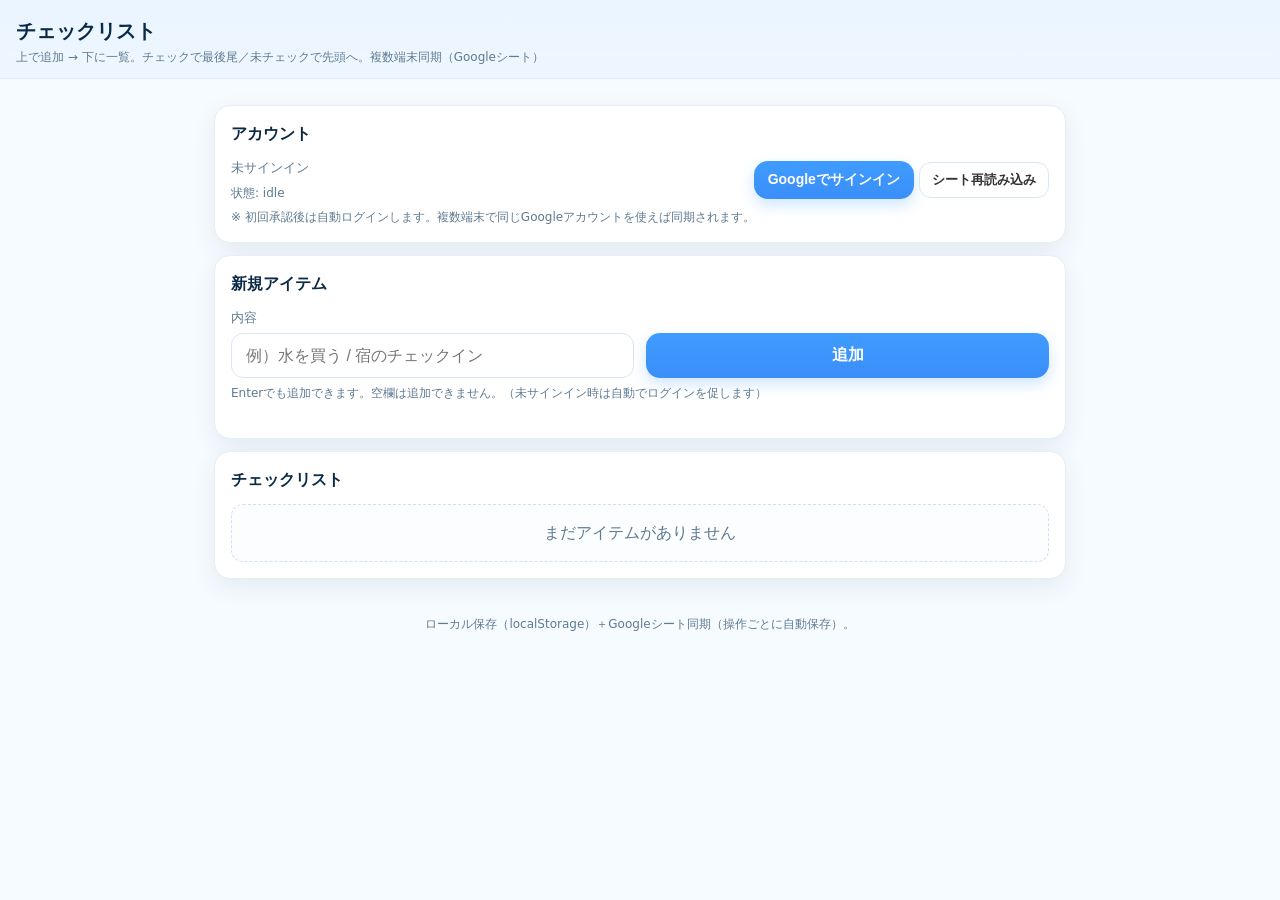
<file: index.html>
<!DOCTYPE html>
<html lang="ja">
<head>
  <meta charset="utf-8" />
  <meta name="viewport" content="width=device-width,initial-scale=1" />
  <title>チェックリスト</title>
  <link rel="stylesheet" href="style.css" />
  <!-- Google Identity Services -->
  <script src="https://accounts.google.com/gsi/client" async defer></script>
  <style>
    /* 既存CSSに寄り添う最小の追加だけ */
    .record .title{font-weight:800}
    .record.done .title{color:var(--muted); text-decoration:line-through}
    .record .status{font-size:12px; color:var(--muted)}
    .btn-check, .btn-del{
      appearance:none; border:1px solid #dbe7f5; background:#fff; cursor:pointer;
      padding:8px 12px; border-radius:12px; font-weight:700;
    }
    .btn-check{border-color:#cceedd}
    .btn-check.done{color:#666; border-color:#ddd}
    .btn-del{color:var(--danger); border-color:#ffd1d1}
    .list-actions{display:flex; gap:8px}
    .auth-row{display:flex; gap:12px; align-items:center; justify-content:space-between; flex-wrap:wrap}
    .signin-btn{
      appearance:none; border:0; border-radius:14px; padding:10px 14px; font-weight:800;
      background:linear-gradient(180deg, var(--accent-strong), #3a8ef8); color:white; cursor:pointer;
      box-shadow:0 6px 14px rgba(63,156,255,.25); font-size:14px;
    }
    .signout-btn{
      appearance:none; border:1px solid #dbe7f5; background:#fff; cursor:pointer;
      padding:8px 12px; border-radius:12px; font-weight:700; color:#333;
    }
    .sync-state{font-size:12px; color:var(--muted)}
  </style>
</head>
<body>
  <!-- ヘッダー -->
  <header class="app-header">
    <h1>チェックリスト</h1>
    <div class="sub">上で追加 → 下に一覧。チェックで最後尾／未チェックで先頭へ。複数端末同期（Googleシート）</div>
  </header>

  <main class="container">
    <!-- 認証・同期 -->
    <section class="card" id="authCard">
      <h2>アカウント</h2>
      <div class="auth-row">
        <div>
          <div id="userLabel" class="label">未サインイン</div>
          <div id="syncState" class="sync-state">状態: idle</div>
        </div>
        <div>
          <button id="signinBtn" class="signin-btn">Googleでサインイン</button>
          <button id="signoutBtn" class="signout-btn" style="display:none">サインアウト</button>
          <button id="reloadBtn" class="signout-btn">シート再読み込み</button>
        </div>
      </div>
      <div class="hint">※ 初回承認後は自動ログインします。複数端末で同じGoogleアカウントを使えば同期されます。</div>
    </section>

    <!-- 追加欄 -->
    <section class="card">
      <h2>新規アイテム</h2>
      <label class="label" for="newItem">内容</label>
      <div class="grid-2">
        <input id="newItem" type="text" placeholder="例）水を買う / 宿のチェックイン" />
        <button id="addBtn" class="btn-primary">追加</button>
      </div>
      <div class="hint">Enterでも追加できます。空欄は追加できません。（未サインイン時は自動でログインを促します）</div>
      <div id="toast" class="toast" role="status" aria-live="polite"></div>
    </section>

    <!-- リスト表示 -->
    <section class="card">
      <h2>チェックリスト</h2>
      <ul id="list" class="record-list" aria-live="polite"></ul>
      <div id="empty" class="empty">まだアイテムがありません</div>
    </section>

    <footer class="app-footer">ローカル保存（localStorage）＋Googleシート同期（操作ごとに自動保存）。</footer>
  </main>

  <script>
    // ====== 設定 ======
    const CONFIG = {
      SPREADSHEET_ID: "1reMg4Us-dhO75cHdjJgOrK4k2baStMpVYo-BGqw2jNc",
      SHEET_NAME: "Checklist",
      GOOGLE_CLIENT_ID: "625081881930-td4vcu2cpnhp6n2aevc453m7as2l96tk.apps.googleusercontent.com",
      SCOPE: "https://www.googleapis.com/auth/spreadsheets"
    };

    // ====== State ======
    const KEY_LOCAL = "checklistItems_v1";
    /** @type {{id:string,text:string,done:boolean,createdAt:number,doneAt?:number,updatedAt:number,deleted?:boolean}[]} */
    let items = [];
    let accessToken = null;
    let tokenClient = null;
    let userEmail = null;

    // ====== DOM ======
    const $list = document.getElementById("list");
    const $empty = document.getElementById("empty");
    const $newItem = document.getElementById("newItem");
    const $addBtn = document.getElementById("addBtn");
    const $toast = document.getElementById("toast");
    const $signinBtn = document.getElementById("signinBtn");
    const $signoutBtn = document.getElementById("signoutBtn");
    const $reloadBtn = document.getElementById("reloadBtn");
    const $userLabel = document.getElementById("userLabel");
    const $syncState = document.getElementById("syncState");

    // ====== LocalStorage ======
    function loadLocal() {
      try { items = JSON.parse(localStorage.getItem(KEY_LOCAL)) || []; }
      catch { items = []; }
    }
    function saveLocal() {
      localStorage.setItem(KEY_LOCAL, JSON.stringify(items));
    }

    // ====== 表示 ======
    function render() {
      const visible = items.filter(i => !i.deleted);
      const undone = visible.filter(i => !i.done);
      const done = visible.filter(i => i.done).sort((a,b) => (a.doneAt||0)-(b.doneAt||0));
      const ordered = [...undone, ...done];

      $list.innerHTML = "";
      ordered.forEach(item => {
        const li = document.createElement("li");
        li.className = "record" + (item.done ? " done" : "");
        li.dataset.id = item.id;

        const left = document.createElement("div");
        left.className = "date";
        const d = new Date(item.createdAt);
        left.textContent = `${d.getMonth()+1}/${d.getDate()}`;

        const center = document.createElement("div");
        const title = document.createElement("div");
        title.className = "title";
        title.textContent = item.text;

        const status = document.createElement("div");
        status.className = "status";
        status.textContent = item.done
          ? `済み（${formatTime(item.doneAt)}）`
          : `未完了`;

        center.appendChild(title);
        center.appendChild(status);

        const right = document.createElement("div");
        right.className = "list-actions";
        const btnCheck = document.createElement("button");
        btnCheck.className = "btn-check" + (item.done ? " done" : "");
        btnCheck.textContent = item.done ? "済" : "チェック";
        btnCheck.title = item.done ? "未完了に戻す" : "完了にする";
        btnCheck.addEventListener("click", () => toggleDone(item.id));

        const btnDel = document.createElement("button");
        btnDel.className = "btn-del";
        btnDel.textContent = "削除";
        btnDel.addEventListener("click", () => removeItem(item.id));

        right.appendChild(btnCheck);
        right.appendChild(btnDel);

        li.appendChild(left);
        li.appendChild(center);
        li.appendChild(right);
        $list.appendChild(li);
      });

      $empty.style.display = items.length && ordered.length ? "none" : "block";
    }

    function formatTime(ts) {
      if (!ts) return "";
      const d = new Date(ts);
      const hh = String(d.getHours()).padStart(2,"0");
      const mm = String(d.getMinutes()).padStart(2,"0");
      return `${d.getMonth()+1}/${d.getDate()} ${hh}:${mm}`;
    }

    // ====== 操作 ======
    async function addItem(text) {
      const t = text.trim();
      if (!t) return toast("空欄は追加できません");
      await ensureSignedIn(); // 自動ログイン要求
      const now = Date.now();
      items.push({
        id: String(now) + Math.random().toString(36).slice(2,7),
        text: t,
        done: false,
        createdAt: now,
        updatedAt: now,
        deleted: false
      });
      saveLocal(); render();
      $newItem.value = "";
      toast("追加しました");
      await saveToSheet();
      await loadFromSheet(); // 競合回避のため最新取得
    }

    async function toggleDone(id) {
      await ensureSignedIn();
      const idx = items.findIndex(i => i.id === id);
      if (idx === -1) return;
      const item = items[idx];
      item.done = !item.done;
      item.updatedAt = Date.now();
      if (item.done) {
        item.doneAt = Date.now();
        items.splice(idx,1); items.push(item);
        toast("完了にしました（最後尾へ移動）");
      } else {
        delete item.doneAt;
        items.splice(idx,1); items.unshift(item);
        toast("未完了に戻しました（先頭へ移動）");
      }
      saveLocal(); render();
      await saveToSheet();
      await loadFromSheet();
    }

    async function removeItem(id) {
      await ensureSignedIn();
      const idx = items.findIndex(i => i.id === id);
      if (idx === -1) return;
      items[idx].deleted = true;        // 物理削除しない（トゥームストーン）
      items[idx].updatedAt = Date.now();
      saveLocal(); render();
      toast("削除しました");
      await saveToSheet();
      await loadFromSheet();
    }

    function toast(msg) {
      $toast.textContent = msg;
      $toast.classList.add("show");
      setTimeout(() => $toast.classList.remove("show"), 1200);
    }

    // ====== Google 認証 ======
    window.onload = () => {
      // Token client 準備
      tokenClient = google.accounts.oauth2.initTokenClient({
        client_id: CONFIG.GOOGLE_CLIENT_ID,
        scope: CONFIG.SCOPE,
        callback: (resp) => {
          if (resp && resp.access_token) {
            accessToken = resp.access_token;
            userEmail = resp.error ? null : (google.accounts.id?.get().email || null);
            $signoutBtn.style.display = "inline-block";
            $signinBtn.style.display = "none";
            $userLabel.textContent = "サインイン済み";
            initApp();
          }
        },
      });

      // サイレントでトークン取得を試す（自動ログイン）
      requestAccessToken({ prompt: "" });

      // ボタンイベント
      $signinBtn.addEventListener("click", () => requestAccessToken({ prompt: "consent" }));
      $signoutBtn.addEventListener("click", signOut);
      $reloadBtn.addEventListener("click", async () => {
        await ensureSignedIn();
        await loadFromSheet();
        toast("再読み込みしました");
      });

      // 入力系イベント
      $addBtn.addEventListener("click", () => addItem($newItem.value));
      $newItem.addEventListener("keydown", e => { if (e.key === "Enter") addItem($newItem.value); });

      // ローカル描画（オフラインでも見えるように）
      loadLocal(); render();
    };

    function requestAccessToken({ prompt }) {
      tokenClient.callback = (resp) => {
        if (resp && resp.access_token) {
          accessToken = resp.access_token;
          $signoutBtn.style.display = "inline-block";
          $signinBtn.style.display = "none";
          $userLabel.textContent = "サインイン済み";
          initApp();
        }
      };
      tokenClient.requestAccessToken({ prompt });
    }

    async function ensureSignedIn() {
      if (accessToken) return;
      return new Promise((resolve, reject) => {
        // silent
        tokenClient.callback = (resp) => {
          if (resp && resp.access_token) {
            accessToken = resp.access_token;
            $signoutBtn.style.display = "inline-block";
            $signinBtn.style.display = "none";
            $userLabel.textContent = "サインイン済み";
            resolve();
          } else {
            reject(new Error("Failed to get access token (silent)"));
          }
        };
        tokenClient.requestAccessToken({ prompt: "" });

        // silentで入らなければ consent で再挑戦
        setTimeout(() => {
          if (!accessToken) {
            tokenClient.callback = (resp) => {
              if (resp && resp.access_token) {
                accessToken = resp.access_token;
                $signoutBtn.style.display = "inline-block";
                $signinBtn.style.display = "none";
                $userLabel.textContent = "サインイン済み";
                resolve();
              } else {
                reject(new Error("Failed to get access token (consent)"));
              }
            };
            tokenClient.requestAccessToken({ prompt: "consent" });
          }
        }, 700);
      });
    }

    function signOut() {
      accessToken = null;
      userEmail = null;
      $userLabel.textContent = "未サインイン";
      $signoutBtn.style.display = "none";
      $signinBtn.style.display = "inline-block";
      toast("サインアウトしました");
    }

    // ====== Sheets I/O ======
    async function initApp() {
      try {
        await ensureSheetExists();
        await ensureHeaderRow();
        await loadFromSheet();
      } catch (e) {
        console.warn(e);
        toast("シート初期化に失敗しました");
      }
    }

    async function ensureSheetExists() {
      setSync("シート確認中…");
      const meta = await gFetch(`https://sheets.googleapis.com/v4/spreadsheets/${CONFIG.SPREADSHEET_ID}`);
      const info = await meta.json();
      const exists = (info.sheets || []).some(s => s.properties?.title === CONFIG.SHEET_NAME);
      if (!exists) {
        await gFetch(`https://sheets.googleapis.com/v4/spreadsheets/${CONFIG.SPREADSHEET_ID}:batchUpdate`, {
          method: "POST",
          body: JSON.stringify({
            requests: [{ addSheet: { properties: { title: CONFIG.SHEET_NAME } } }]
          })
        });
      }
      setSync("idle");
    }

    async function ensureHeaderRow() {
      setSync("ヘッダー確認中…");
      const range = `${CONFIG.SHEET_NAME}!A1:G1`; // G列まで（deleted 追加）
      const r = await gFetch(`https://sheets.googleapis.com/v4/spreadsheets/${CONFIG.SPREADSHEET_ID}/values/${encodeURIComponent(range)}?majorDimension=ROWS`);
      const data = await r.json();
      const needSet = !data.values || !data.values.length;
      const header = ["id","text","done","createdAt","doneAt","updatedAt","deleted"];
      if (needSet || !data.values[0].includes("deleted")) {
        await gFetch(`https://sheets.googleapis.com/v4/spreadsheets/${CONFIG.SPREADSHEET_ID}/values/${encodeURIComponent(range)}?valueInputOption=RAW`, {
          method: "PUT",
          body: JSON.stringify({ values: [header] })
        });
      }
      setSync("idle");
    }

    async function loadFromSheet() {
      setSync("読み込み中…");
      const range = `${CONFIG.SHEET_NAME}!A2:G`;
      const r = await gFetch(`https://sheets.googleapis.com/v4/spreadsheets/${CONFIG.SPREADSHEET_ID}/values/${encodeURIComponent(range)}?majorDimension=ROWS`);
      const data = await r.json();
      const rows = (data.values || []);
      const loaded = rows.map(row => ({
        id: row[0],
        text: row[1] || "",
        done: row[2] === "TRUE" || row[2] === "true",
        createdAt: Number(row[3] || 0),
        doneAt: row[4] ? Number(row[4]) : undefined,
        updatedAt: Number(row[5] || 0),
        deleted: row[6] === "TRUE" || row[6] === "true" || false,
      }));
      items = mergeById(items, loaded);
      saveLocal(); render();
      setSync("idle");
    }

    async function saveToSheet() {
      // 直前に最新を取り込み→マージしてから保存（競合対策）
      setSync("保存前取得…");
      const pre = await gFetch(`https://sheets.googleapis.com/v4/spreadsheets/${CONFIG.SPREADSHEET_ID}/values/${encodeURIComponent(CONFIG.SHEET_NAME + "!A2:G")}?majorDimension=ROWS`);
      const preData = await pre.json();
      const remote = (preData.values || []).map(row => ({
        id: row[0],
        text: row[1] || "",
        done: row[2] === "TRUE" || row[2] === "true",
        createdAt: Number(row[3] || 0),
        doneAt: row[4] ? Number(row[4]) : undefined,
        updatedAt: Number(row[5] || 0),
        deleted: row[6] === "TRUE" || row[6] === "true" || false,
      }));
      items = mergeById(items, remote);
      saveLocal();

      setSync("保存中…");
      // データ域をクリア（A2:G）
      await gFetch(`https://sheets.googleapis.com/v4/spreadsheets/${CONFIG.SPREADSHEET_ID}/values:batchClear`, {
        method: "POST",
        body: JSON.stringify({ ranges: [`${CONFIG.SHEET_NAME}!A2:G`] })
      });

      // 全レコードを書き込み（deleted=TRUE も含める）
      const values = items.map(i => [
        i.id, i.text, i.done ? "TRUE" : "FALSE",
        String(i.createdAt),
        i.doneAt ? String(i.doneAt) : "",
        String(i.updatedAt),
        i.deleted ? "TRUE" : "FALSE"
      ]);

      // 1st: batchUpdate
      try {
        await gFetch(`https://sheets.googleapis.com/v4/spreadsheets/${CONFIG.SPREADSHEET_ID}/values:batchUpdate`, {
          method: "POST",
          body: JSON.stringify({
            valueInputOption: "RAW",
            data: [{ range: `${CONFIG.SHEET_NAME}!A2:G`, values }]
          })
        });
      } catch (e) {
        // 2nd: 単純 PUT フォールバック
        await gFetch(
          `https://sheets.googleapis.com/v4/spreadsheets/${CONFIG.SPREADSHEET_ID}/values/${encodeURIComponent(CONFIG.SHEET_NAME + "!A2:G")}?valueInputOption=RAW`,
          { method: "PUT", body: JSON.stringify({ values }) }
        );
      }
      setSync("idle");
    }

    function mergeById(localArr, remoteArr) {
      const map = new Map();
      for (const i of localArr) map.set(i.id, i);
      for (const r of remoteArr) {
        const cur = map.get(r.id);
        if (!cur) map.set(r.id, r);
        else map.set(r.id, (r.updatedAt > cur.updatedAt) ? r : cur);
      }
      return Array.from(map.values());
    }

    function setSync(text){ $syncState.textContent = `状態: ${text}`; }

    // 詳細ログ＋401時はトークン再取得してリトライ
    async function gFetch(url, init = {}) {
      if (!accessToken) await ensureSignedIn();

      const doFetch = async () => {
        const headers = Object.assign({}, init.headers || {}, {
          "Authorization": `Bearer ${accessToken}`,
          "Content-Type": "application/json"
        });
        return fetch(url, { ...init, headers });
      };

      let resp = await doFetch();

      if (resp.status === 401) {
        accessToken = null;
        await ensureSignedIn();
        resp = await doFetch();
      }

      if (!resp.ok) {
        let bodyText = "";
        try { bodyText = await resp.text(); } catch {}
        console.warn("Sheets API error:", resp.status, url, bodyText);
        throw new Error(`Sheets API ${resp.status}: ${bodyText}`);
      }
      return resp;
    }
  </script>
</body>
</html>
</file>
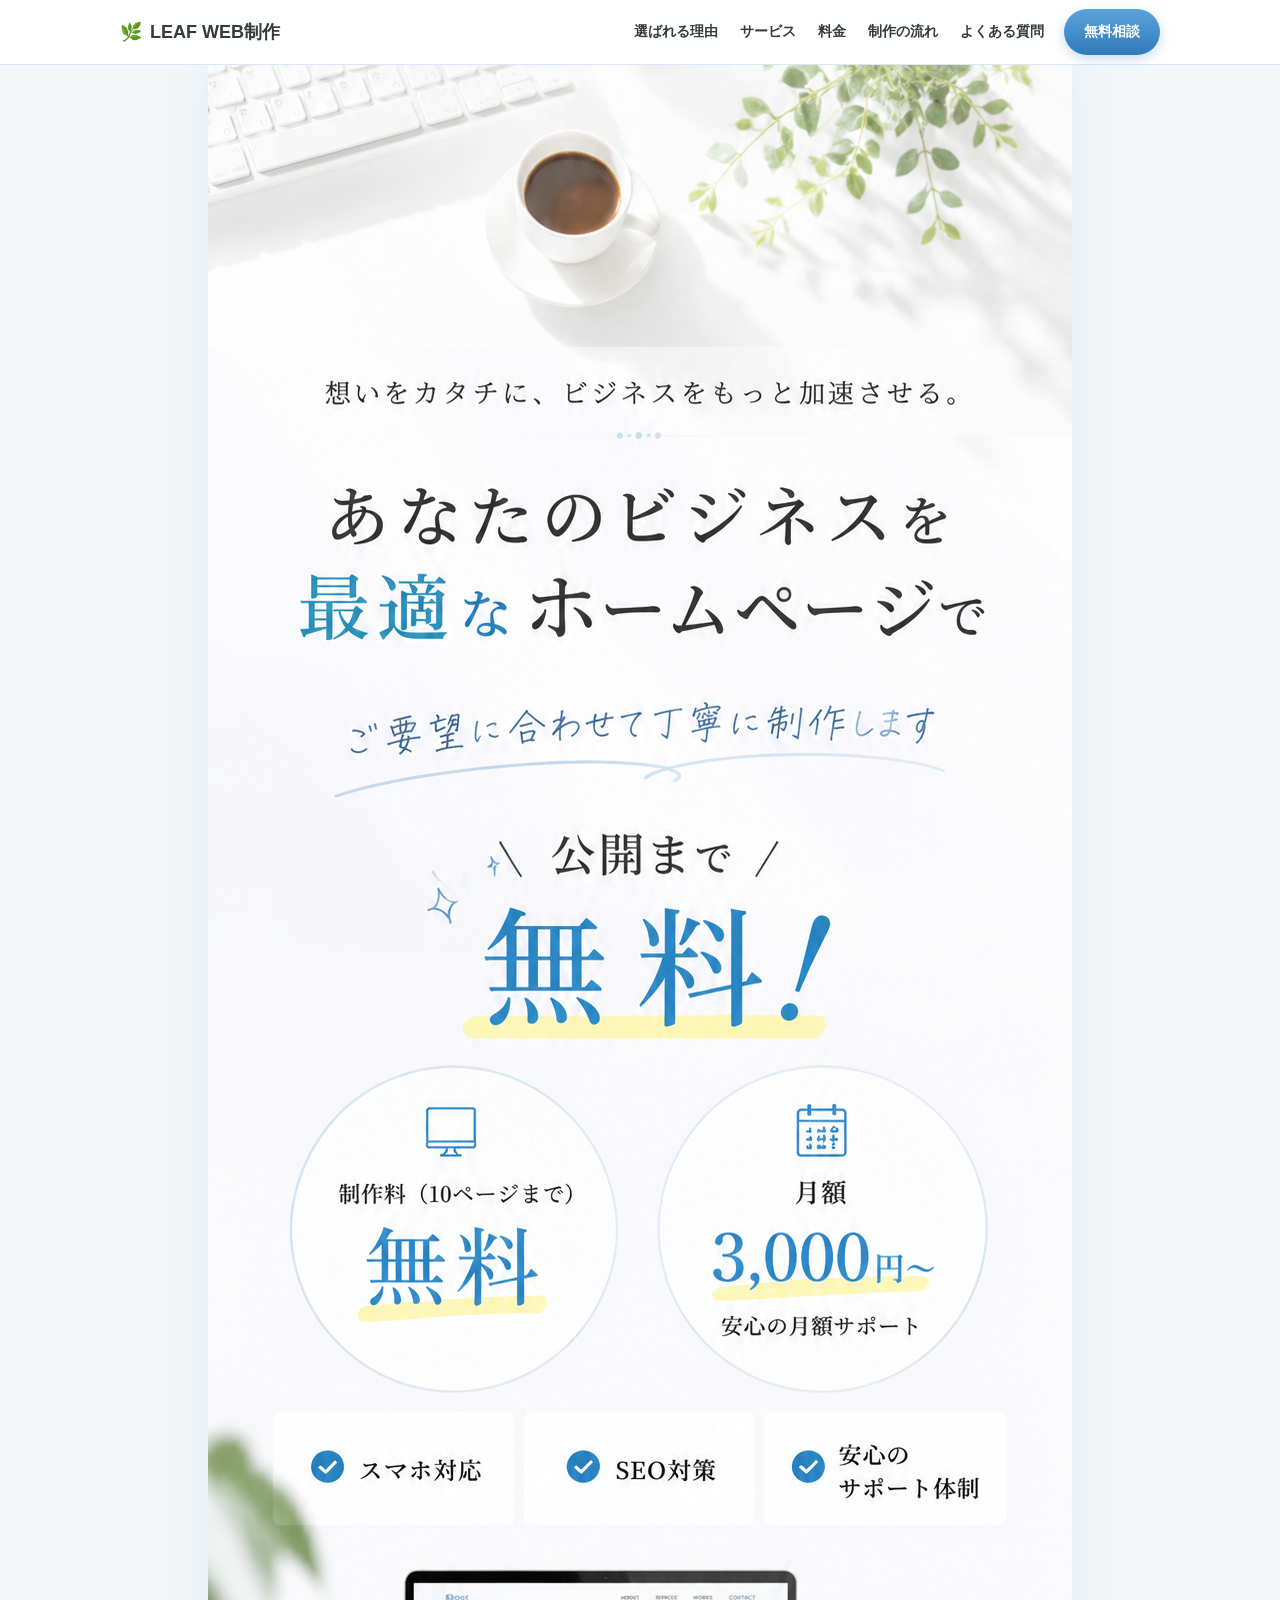
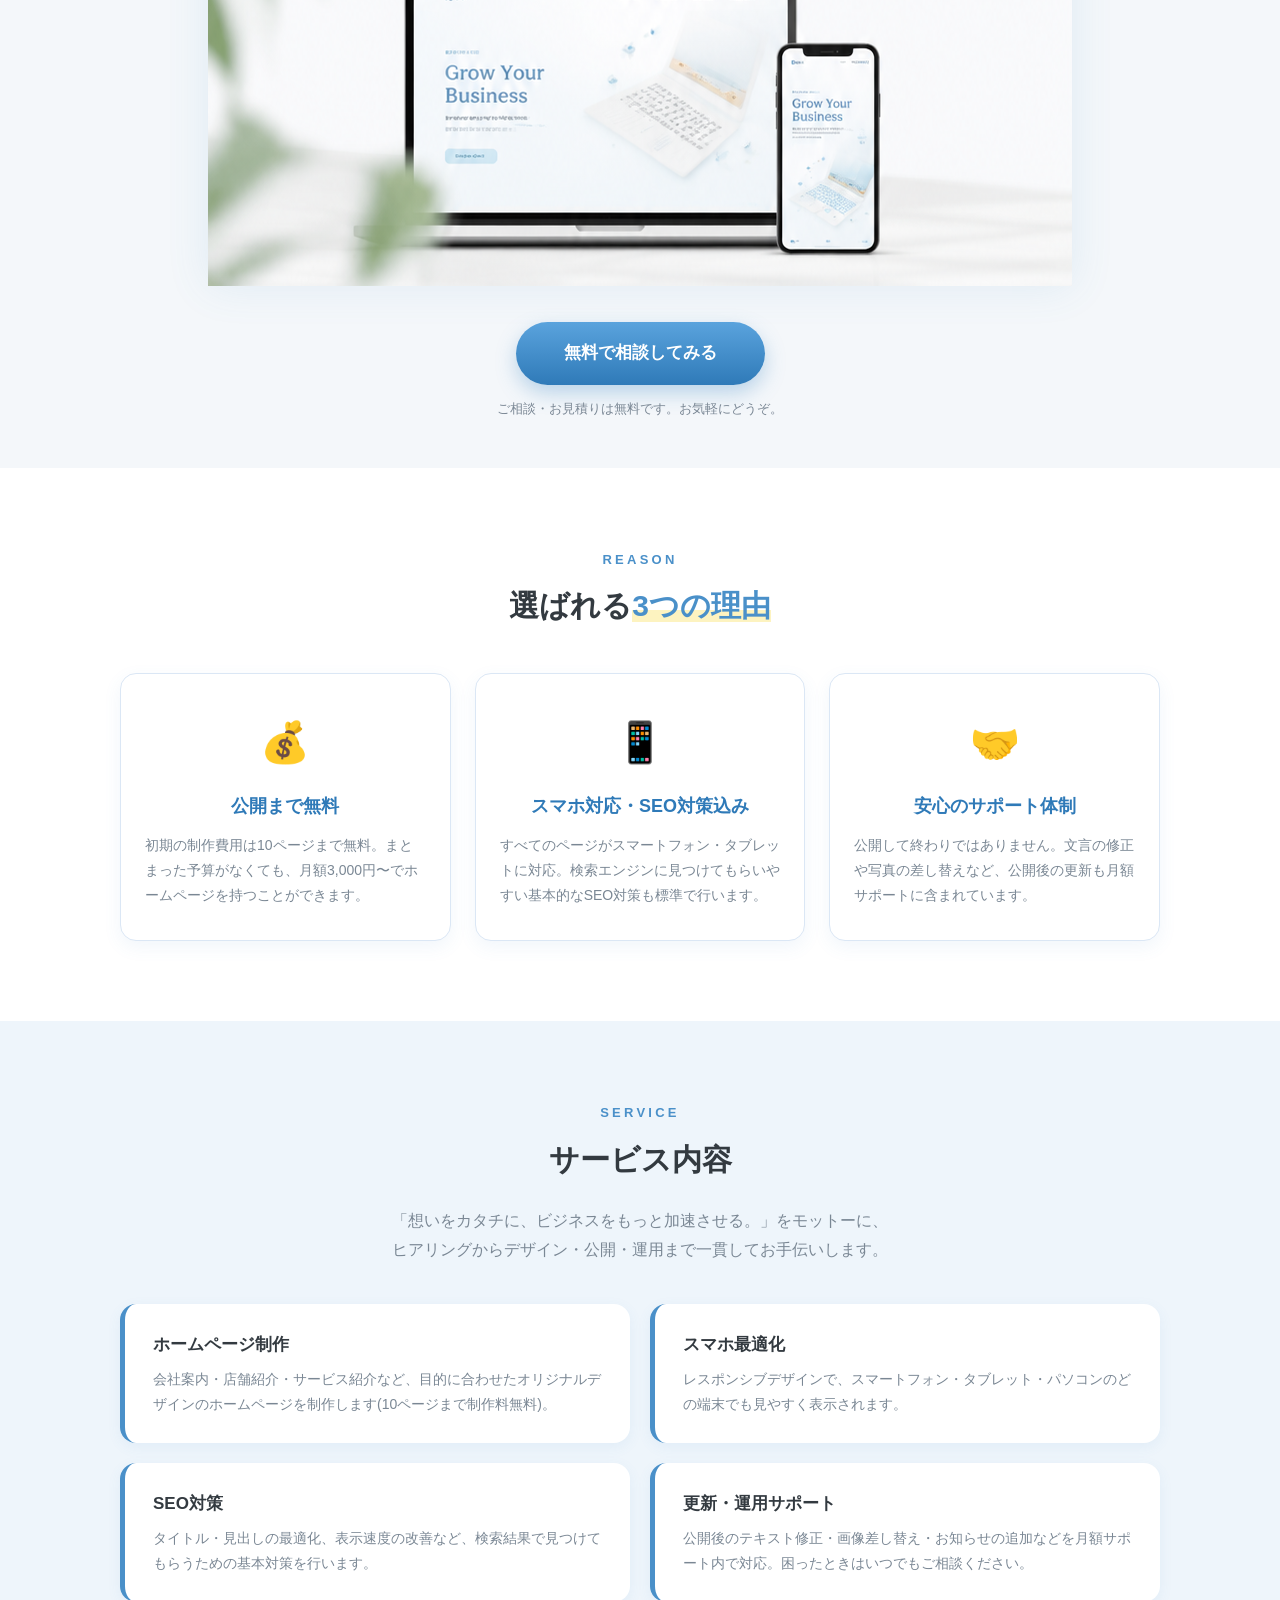
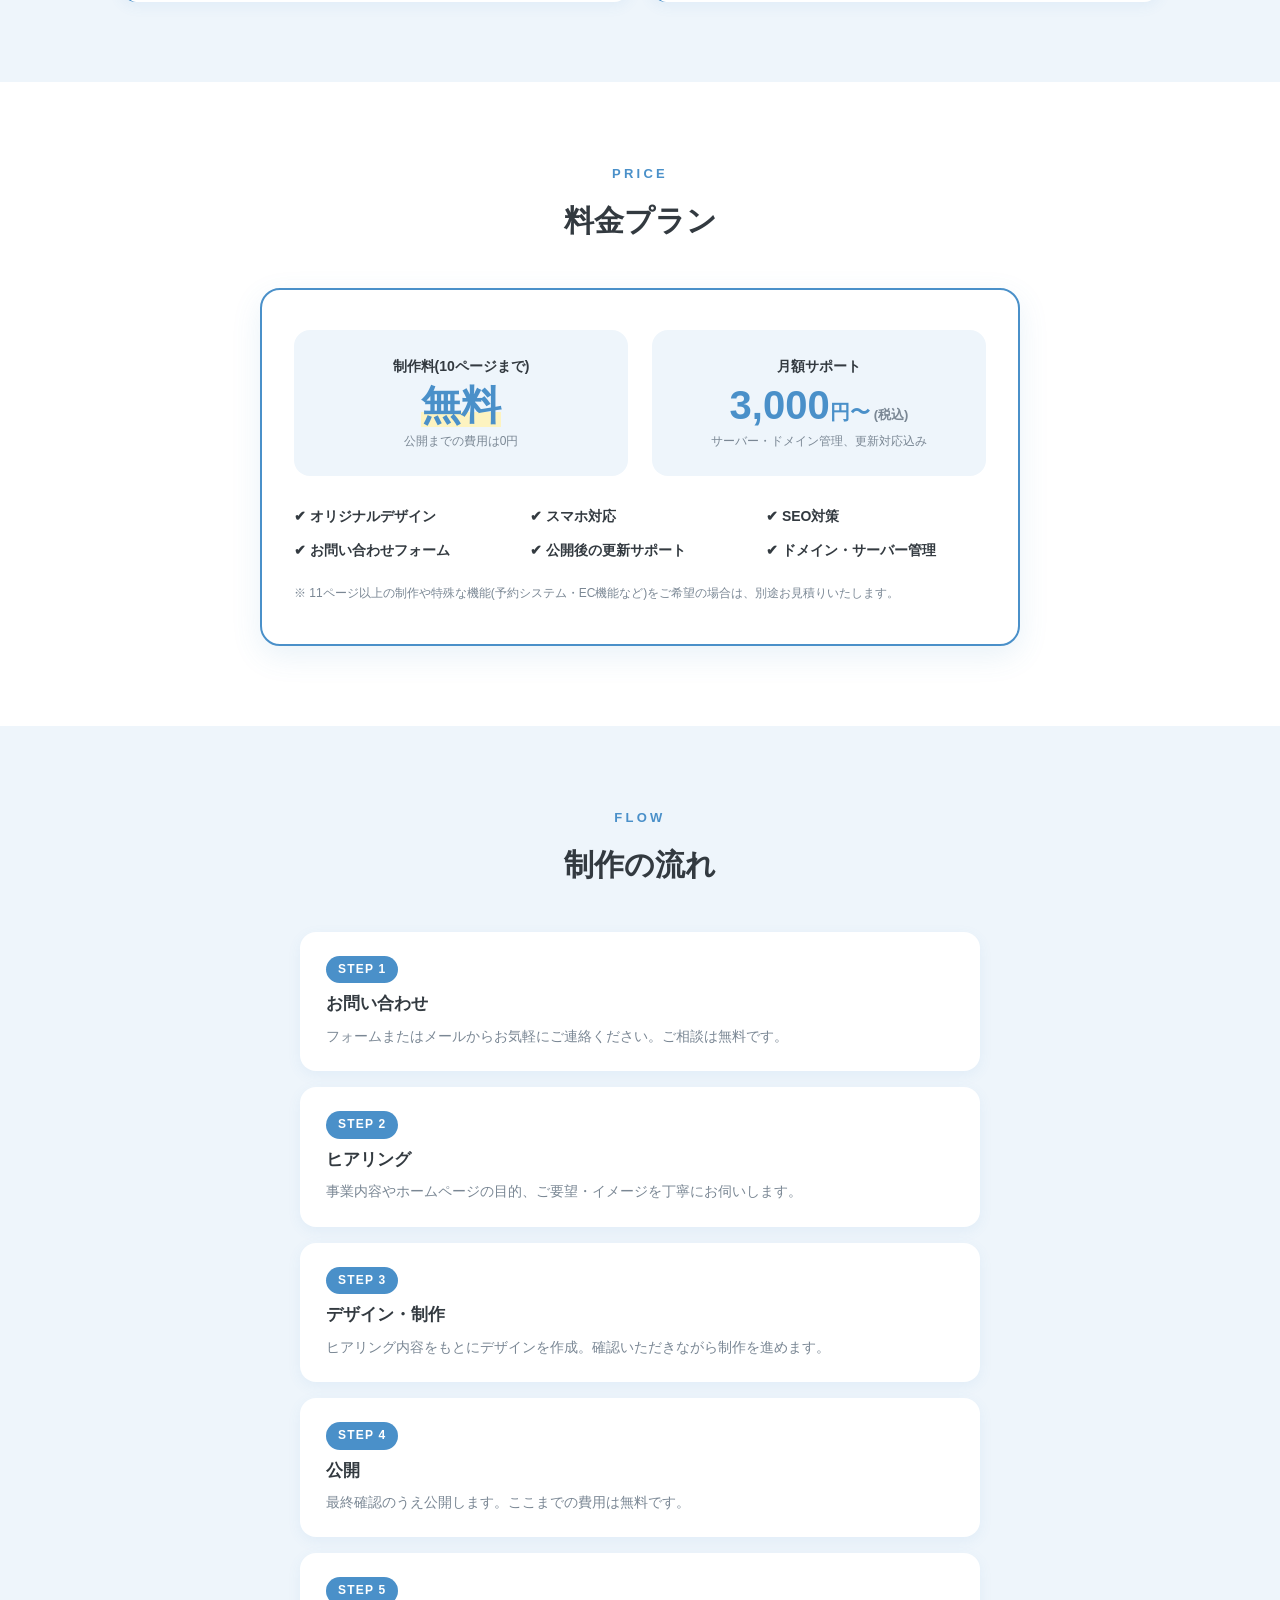
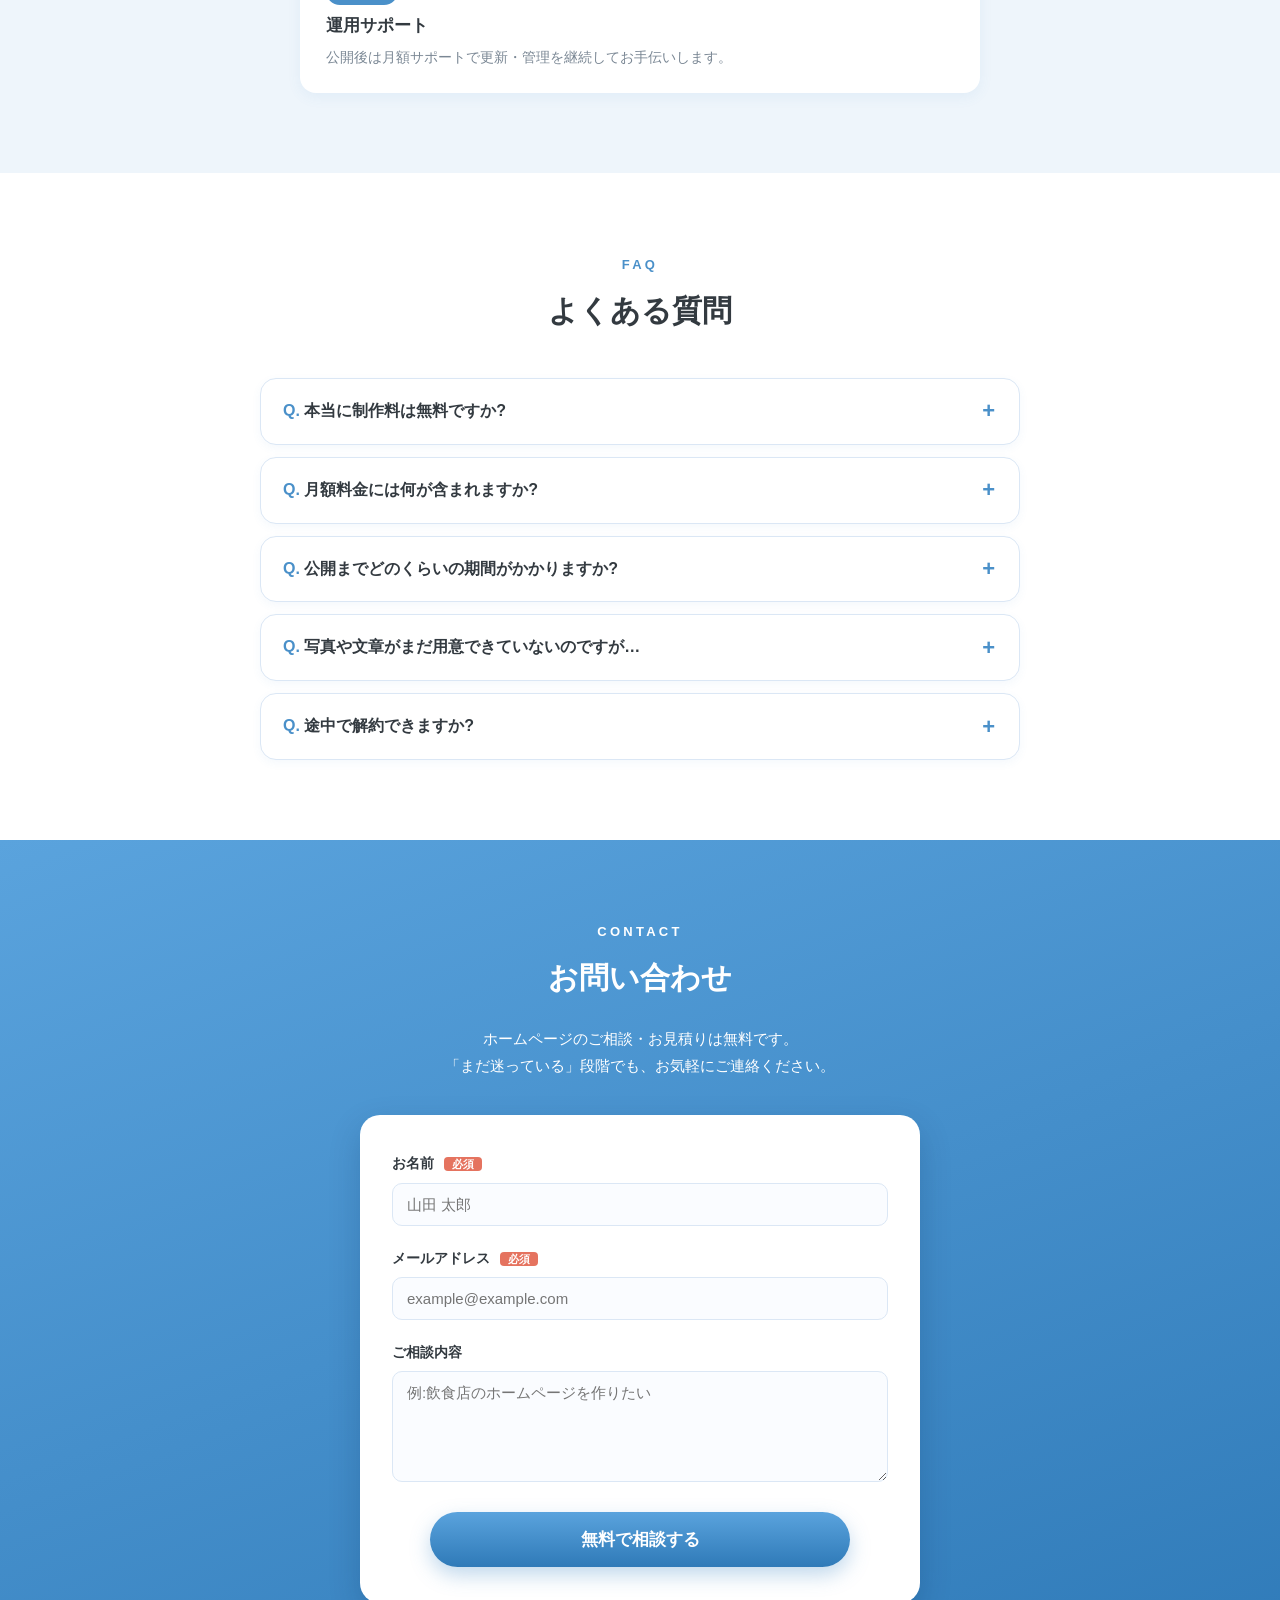
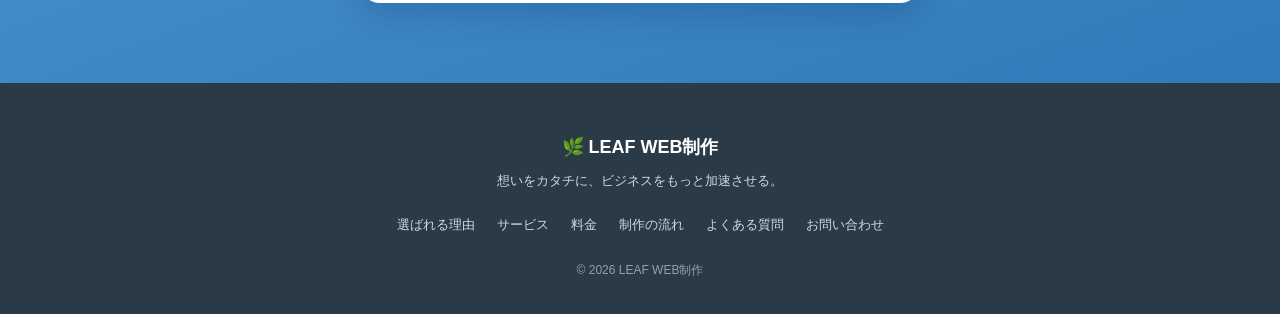
<file: hp/index.html>
<!DOCTYPE html>
<html lang="ja">
<head>
  <meta charset="utf-8" />
  <meta name="viewport" content="width=device-width, initial-scale=1" />
  <title>LEAF WEB制作 | あなたのビジネスを最適なホームページで</title>
  <meta name="description" content="ホームページ制作は公開まで無料。月額3,000円〜の安心サポート。スマホ対応・SEO対策込みで、想いをカタチにするホームページを丁寧に制作します。" />
  <link rel="stylesheet" href="style.css" />
</head>
<body>

  <!-- ヘッダー -->
  <header class="site-header">
    <div class="header-inner">
      <a href="#top" class="brand">
        <span class="brand-mark">🌿</span>
        <span class="brand-name">LEAF WEB制作</span>
      </a>
      <nav class="global-nav" id="globalNav">
        <a href="#features">選ばれる理由</a>
        <a href="#service">サービス</a>
        <a href="#price">料金</a>
        <a href="#flow">制作の流れ</a>
        <a href="#faq">よくある質問</a>
      </nav>
      <a href="#contact" class="header-cta">無料相談</a>
      <button class="nav-toggle" id="navToggle" aria-label="メニュー" aria-expanded="false">
        <span></span><span></span><span></span>
      </button>
    </div>
  </header>

  <main id="top">

    <!-- トップ画面（添付画像をそのまま使用） -->
    <section class="hero">
      <img src="images/hero.png" alt="あなたのビジネスを最適なホームページで。ご要望に合わせて丁寧に制作します。公開まで無料!制作料(10ページまで)無料、月額3,000円〜の安心サポート。スマホ対応・SEO対策・安心のサポート体制" class="hero-img" />
      <div class="hero-cta">
        <a href="#contact" class="btn btn-primary">無料で相談してみる</a>
        <p class="hero-cta-note">ご相談・お見積りは無料です。お気軽にどうぞ。</p>
      </div>
    </section>

    <!-- 選ばれる理由 -->
    <section class="section" id="features">
      <div class="container">
        <p class="section-en">REASON</p>
        <h2 class="section-title">選ばれる<span class="accent">3つの理由</span></h2>
        <div class="card-grid">
          <div class="card">
            <div class="card-icon">💰</div>
            <h3>公開まで無料</h3>
            <p>初期の制作費用は10ページまで無料。まとまった予算がなくても、月額3,000円〜でホームページを持つことができます。</p>
          </div>
          <div class="card">
            <div class="card-icon">📱</div>
            <h3>スマホ対応・SEO対策込み</h3>
            <p>すべてのページがスマートフォン・タブレットに対応。検索エンジンに見つけてもらいやすい基本的なSEO対策も標準で行います。</p>
          </div>
          <div class="card">
            <div class="card-icon">🤝</div>
            <h3>安心のサポート体制</h3>
            <p>公開して終わりではありません。文言の修正や写真の差し替えなど、公開後の更新も月額サポートに含まれています。</p>
          </div>
        </div>
      </div>
    </section>

    <!-- サービス -->
    <section class="section section-alt" id="service">
      <div class="container">
        <p class="section-en">SERVICE</p>
        <h2 class="section-title">サービス内容</h2>
        <p class="section-lead">「想いをカタチに、ビジネスをもっと加速させる。」をモットーに、<br class="pc-only" />ヒアリングからデザイン・公開・運用まで一貫してお手伝いします。</p>
        <div class="service-list">
          <div class="service-item">
            <h3>ホームページ制作</h3>
            <p>会社案内・店舗紹介・サービス紹介など、目的に合わせたオリジナルデザインのホームページを制作します(10ページまで制作料無料)。</p>
          </div>
          <div class="service-item">
            <h3>スマホ最適化</h3>
            <p>レスポンシブデザインで、スマートフォン・タブレット・パソコンのどの端末でも見やすく表示されます。</p>
          </div>
          <div class="service-item">
            <h3>SEO対策</h3>
            <p>タイトル・見出しの最適化、表示速度の改善など、検索結果で見つけてもらうための基本対策を行います。</p>
          </div>
          <div class="service-item">
            <h3>更新・運用サポート</h3>
            <p>公開後のテキスト修正・画像差し替え・お知らせの追加などを月額サポート内で対応。困ったときはいつでもご相談ください。</p>
          </div>
        </div>
      </div>
    </section>

    <!-- 料金 -->
    <section class="section" id="price">
      <div class="container">
        <p class="section-en">PRICE</p>
        <h2 class="section-title">料金プラン</h2>
        <div class="price-box">
          <div class="price-row">
            <div class="price-cell">
              <p class="price-label">制作料(10ページまで)</p>
              <p class="price-value"><span class="price-free">無料</span></p>
              <p class="price-note">公開までの費用は0円</p>
            </div>
            <div class="price-cell">
              <p class="price-label">月額サポート</p>
              <p class="price-value">3,000<span class="price-unit">円〜</span><span class="price-tax">(税込)</span></p>
              <p class="price-note">サーバー・ドメイン管理、更新対応込み</p>
            </div>
          </div>
          <ul class="price-includes">
            <li>✔ オリジナルデザイン</li>
            <li>✔ スマホ対応</li>
            <li>✔ SEO対策</li>
            <li>✔ お問い合わせフォーム</li>
            <li>✔ 公開後の更新サポート</li>
            <li>✔ ドメイン・サーバー管理</li>
          </ul>
          <p class="price-caption">※ 11ページ以上の制作や特殊な機能(予約システム・EC機能など)をご希望の場合は、別途お見積りいたします。</p>
        </div>
      </div>
    </section>

    <!-- 制作の流れ -->
    <section class="section section-alt" id="flow">
      <div class="container">
        <p class="section-en">FLOW</p>
        <h2 class="section-title">制作の流れ</h2>
        <ol class="flow-list">
          <li class="flow-item">
            <span class="flow-step">STEP 1</span>
            <h3>お問い合わせ</h3>
            <p>フォームまたはメールからお気軽にご連絡ください。ご相談は無料です。</p>
          </li>
          <li class="flow-item">
            <span class="flow-step">STEP 2</span>
            <h3>ヒアリング</h3>
            <p>事業内容やホームページの目的、ご要望・イメージを丁寧にお伺いします。</p>
          </li>
          <li class="flow-item">
            <span class="flow-step">STEP 3</span>
            <h3>デザイン・制作</h3>
            <p>ヒアリング内容をもとにデザインを作成。確認いただきながら制作を進めます。</p>
          </li>
          <li class="flow-item">
            <span class="flow-step">STEP 4</span>
            <h3>公開</h3>
            <p>最終確認のうえ公開します。ここまでの費用は無料です。</p>
          </li>
          <li class="flow-item">
            <span class="flow-step">STEP 5</span>
            <h3>運用サポート</h3>
            <p>公開後は月額サポートで更新・管理を継続してお手伝いします。</p>
          </li>
        </ol>
      </div>
    </section>

    <!-- よくある質問 -->
    <section class="section" id="faq">
      <div class="container">
        <p class="section-en">FAQ</p>
        <h2 class="section-title">よくある質問</h2>
        <div class="faq-list">
          <details class="faq-item">
            <summary>本当に制作料は無料ですか?</summary>
            <p>はい。10ページまでの制作・公開までの費用は無料です。かかる費用は公開後の月額サポート料(3,000円〜)のみです。</p>
          </details>
          <details class="faq-item">
            <summary>月額料金には何が含まれますか?</summary>
            <p>サーバー・ドメインの管理費、軽微な更新作業(テキスト修正・画像差し替え・お知らせ追加など)、技術的なサポートが含まれます。</p>
          </details>
          <details class="faq-item">
            <summary>公開までどのくらいの期間がかかりますか?</summary>
            <p>内容にもよりますが、ヒアリングから公開まで目安として2〜4週間程度です。お急ぎの場合はご相談ください。</p>
          </details>
          <details class="faq-item">
            <summary>写真や文章がまだ用意できていないのですが…</summary>
            <p>問題ありません。ヒアリングをしながら一緒に整理していきます。文章の作成サポートやフリー素材のご提案も可能です。</p>
          </details>
          <details class="faq-item">
            <summary>途中で解約できますか?</summary>
            <p>可能です。最低契約期間などの条件はご契約時に丁寧にご説明しますので、ご不明点はお気軽にお尋ねください。</p>
          </details>
        </div>
      </div>
    </section>

    <!-- お問い合わせ -->
    <section class="section section-contact" id="contact">
      <div class="container">
        <p class="section-en light">CONTACT</p>
        <h2 class="section-title light">お問い合わせ</h2>
        <p class="contact-lead">ホームページのご相談・お見積りは無料です。<br />「まだ迷っている」段階でも、お気軽にご連絡ください。</p>
        <form class="contact-form" action="#" method="post" onsubmit="alert('お問い合わせありがとうございます。\n(このフォームはデモです。送信処理は実装されていません)'); return false;">
          <div class="form-row">
            <label for="name">お名前 <span class="required">必須</span></label>
            <input type="text" id="name" name="name" required placeholder="山田 太郎" />
          </div>
          <div class="form-row">
            <label for="email">メールアドレス <span class="required">必須</span></label>
            <input type="email" id="email" name="email" required placeholder="example@example.com" />
          </div>
          <div class="form-row">
            <label for="message">ご相談内容</label>
            <textarea id="message" name="message" rows="5" placeholder="例:飲食店のホームページを作りたい"></textarea>
          </div>
          <button type="submit" class="btn btn-primary btn-wide">無料で相談する</button>
        </form>
      </div>
    </section>

  </main>

  <!-- フッター -->
  <footer class="site-footer">
    <div class="container footer-inner">
      <p class="footer-brand">🌿 LEAF WEB制作</p>
      <p class="footer-copy">想いをカタチに、ビジネスをもっと加速させる。</p>
      <nav class="footer-nav">
        <a href="#features">選ばれる理由</a>
        <a href="#service">サービス</a>
        <a href="#price">料金</a>
        <a href="#flow">制作の流れ</a>
        <a href="#faq">よくある質問</a>
        <a href="#contact">お問い合わせ</a>
      </nav>
      <p class="copyright">&copy; 2026 LEAF WEB制作</p>
    </div>
  </footer>

  <script>
    const toggle = document.getElementById('navToggle');
    const nav = document.getElementById('globalNav');
    toggle.addEventListener('click', () => {
      const open = nav.classList.toggle('open');
      toggle.setAttribute('aria-expanded', open);
    });
    nav.querySelectorAll('a').forEach(a =>
      a.addEventListener('click', () => {
        nav.classList.remove('open');
        toggle.setAttribute('aria-expanded', 'false');
      })
    );
  </script>
</body>
</html>
</file>
<file: style.css>
:root{
  --bg:#f6fbff;
  --card:#ffffff;
  --ink:#133047;
  --muted:#5f7a91;
  --accent:#7bb8ff;     /* 淡い青 */
  --accent-strong:#3f9cff;
  --accent-ink:#0a2a45;
  --danger:#ff6464;
  --ring:rgba(63,156,255,.35);
  --shadow:0 8px 24px rgba(19,48,71,0.08);
  --radius:16px;
}

*{box-sizing:border-box}
html,body{height:100%}
body{
  margin:0;background:var(--bg);color:var(--ink);
  font-family: ui-sans-serif, system-ui, -apple-system, "Segoe UI", "Hiragino Kaku Gothic ProN", "Noto Sans JP", sans-serif;
  -webkit-font-smoothing:antialiased; line-height:1.5;
}

.app-header{
  position:sticky; top:0; z-index:10;
  background:linear-gradient(180deg, #e9f4ff, rgba(233,244,255,0.6));
  border-bottom:1px solid #e0eefc;
  padding:16px 16px 12px;
  backdrop-filter: blur(6px);
}
.app-header h1{margin:0;font-size:20px;font-weight:800; color:var(--accent-ink)}
.app-header .sub{color:var(--muted);font-size:12px;margin-top:2px}

.container{padding:14px; max-width:880px; margin:0 auto}
.card{
  background:var(--card); border:1px solid #e7eef6; border-radius:var(--radius);
  padding:16px; margin:12px 0; box-shadow:var(--shadow);
}
h2{font-size:16px;margin:0 0 12px;color:var(--accent-ink)}
.label{display:block;font-size:13px;color:var(--muted);margin-bottom:6px}
.block{margin-bottom:12px}

.date-tabs, .type-buttons{
  display:flex; flex-wrap:wrap; gap:8px;
}
.pill{
  padding:10px 12px; border-radius:999px; border:1px solid #d9e8f8; background:#fff;
  color:var(--accent-ink); font-weight:600; font-size:14px;
  transition: all .15s ease; user-select:none;
}
.pill:hover{transform: translateY(-1px)}
.pill.active{background:var(--accent); color:#063056; border-color:#b5dcff; box-shadow:0 0 0 3px var(--ring)}

.rate-row{display:flex; gap:12px; flex-wrap:wrap}
.rate-col{flex:1 1 260px}
input[type="number"], input[type="text"]{
  width:100%; padding:12px 14px; border:1px solid #dbe7f5; border-radius:12px; font-size:16px;
  background:#fff; outline:none; transition:box-shadow .15s ease, border-color .15s ease;
}
input:focus{border-color:var(--accent); box-shadow:0 0 0 4px var(--ring)}

.hint{font-size:12px; color:var(--muted); margin-top:6px}
.eff-rate{font-size:14px; background:#eef6ff; border:1px dashed #cde1fa; padding:10px 12px; border-radius:12px}

.grid-2{display:grid; grid-template-columns:1fr 1fr; gap:12px}
@media (max-width:640px){ .grid-2{grid-template-columns:1fr} }

.actions{display:flex; align-items:center; gap:12px}
.btn-primary{
  appearance:none; border:0; border-radius:14px; padding:12px 18px; font-weight:800;
  background:linear-gradient(180deg, var(--accent-strong), #3a8ef8); color:white; cursor:pointer;
  box-shadow:0 6px 14px rgba(63,156,255,.25); font-size:16px;
}
.btn-primary:active{transform:translateY(1px)}

.toast{
  min-height:20px; font-size:14px; color:var(--accent-ink);
  opacity:0; transition:opacity .2s ease; padding:6px 0;
}
.toast.show{opacity:1}

.budget-row{
  display:flex; gap:12px; flex-wrap:wrap; align-items:baseline; margin-bottom:8px;
}
.remain{font-size:18px; font-weight:900; color:#064a7a}
.spent{font-size:14px; color:var(--muted)}

.chart-wrap{position:relative; width:100%; max-width:520px; margin:0 auto}
.legend{display:flex; flex-wrap:wrap; gap:10px; justify-content:center; margin-top:10px}
.legend .item{display:flex; align-items:center; gap:8px; color:#245}
.legend .dot{width:12px;height:12px;border-radius:50%}

.record-list{list-style:none; margin:0; padding:0}
.record{
  display:grid; grid-template-columns: 90px 1fr auto; gap:10px; align-items:center;
  padding:12px; border:1px solid #e7eef6; border-radius:12px; margin-bottom:8px; background:#fff;
}
@media (max-width:520px){
  .record{grid-template-columns: 84px 1fr auto}
}
.record .date{font-weight:800; color:#0a385c}
.record .meta{font-size:12px; color:var(--muted)}
.record .amount{font-weight:900; color:#0e466f}
.del{
  appearance:none; background:#fff; color:var(--danger); border:1px solid #ffd1d1;
  padding:8px 12px; border-radius:12px; cursor:pointer; font-weight:700;
}
.del:hover{background:#fff5f5}

.empty{
  text-align:center; color:var(--muted); padding:16px; border:1px dashed #cfe0f4; border-radius:12px;
  background:#fbfdff;
}

.app-footer{
  color:var(--muted); text-align:center; padding:24px 12px; font-size:12px;
}
</file>
<file: hp/style.css>
/* ===== 基本設定 ===== */
:root {
  --blue: #4a90c9;
  --blue-strong: #2f7ab8;
  --blue-pale: #eef5fb;
  --ink: #333a40;
  --muted: #7a8794;
  --yellow: #fdf3c0;
  --white: #ffffff;
  --border: #dbe7f5;
  --radius: 16px;
  --header-h: 64px;
}

* { margin: 0; padding: 0; box-sizing: border-box; }

html { scroll-behavior: smooth; scroll-padding-top: var(--header-h); }

body {
  font-family: "Hiragino Kaku Gothic ProN", "Hiragino Sans", "Yu Gothic", "Noto Sans JP", Meiryo, sans-serif;
  color: var(--ink);
  background: var(--white);
  line-height: 1.8;
}

img { max-width: 100%; display: block; }

/* ===== ヘッダー ===== */
.site-header {
  position: sticky;
  top: 0;
  z-index: 100;
  background: rgba(255, 255, 255, 0.92);
  backdrop-filter: blur(8px);
  border-bottom: 1px solid var(--border);
}

.header-inner {
  max-width: 1080px;
  margin: 0 auto;
  height: var(--header-h);
  padding: 0 20px;
  display: flex;
  align-items: center;
  gap: 20px;
}

.brand {
  display: flex;
  align-items: center;
  gap: 8px;
  text-decoration: none;
  color: var(--ink);
  font-weight: 800;
  font-size: 18px;
  margin-right: auto;
}

.global-nav { display: flex; gap: 22px; }

.global-nav a {
  text-decoration: none;
  color: var(--ink);
  font-size: 14px;
  font-weight: 600;
}

.global-nav a:hover { color: var(--blue); }

.header-cta {
  background: linear-gradient(180deg, #5aa3dd, var(--blue-strong));
  color: #fff;
  text-decoration: none;
  font-size: 14px;
  font-weight: 700;
  padding: 10px 20px;
  border-radius: 999px;
  box-shadow: 0 4px 12px rgba(74, 144, 201, 0.3);
  white-space: nowrap;
}

.header-cta:hover { opacity: 0.9; }

.nav-toggle { display: none; }

/* ===== ヒーロー(添付画像) ===== */
.hero {
  background: #f4f7fa;
  text-align: center;
}

.hero-img {
  width: 100%;
  max-width: 864px;
  margin: 0 auto;
  box-shadow: 0 0 40px rgba(74, 144, 201, 0.12);
}

.hero-cta {
  padding: 36px 20px 48px;
}

.hero-cta-note {
  margin-top: 12px;
  font-size: 13px;
  color: var(--muted);
}

/* ===== ボタン ===== */
.btn {
  display: inline-block;
  text-decoration: none;
  font-weight: 800;
  border: 0;
  cursor: pointer;
  font-size: 17px;
  padding: 16px 48px;
  border-radius: 999px;
  transition: transform 0.15s ease, opacity 0.15s ease;
}

.btn:hover { transform: translateY(-2px); opacity: 0.92; }

.btn-primary {
  background: linear-gradient(180deg, #5aa3dd, var(--blue-strong));
  color: #fff;
  box-shadow: 0 8px 20px rgba(74, 144, 201, 0.35);
}

.btn-wide { width: 100%; max-width: 420px; }

/* ===== セクション共通 ===== */
.section { padding: 80px 0; }

.section-alt { background: var(--blue-pale); }

.container {
  max-width: 1080px;
  margin: 0 auto;
  padding: 0 20px;
}

.section-en {
  text-align: center;
  color: var(--blue);
  font-size: 13px;
  font-weight: 700;
  letter-spacing: 0.25em;
}

.section-title {
  text-align: center;
  font-size: 30px;
  font-weight: 800;
  margin: 8px 0 40px;
}

.section-title .accent {
  color: var(--blue);
  background: linear-gradient(transparent 65%, var(--yellow) 65%);
}

.section-lead {
  text-align: center;
  color: var(--muted);
  margin: -20px 0 40px;
}

/* ===== 選ばれる理由 ===== */
.card-grid {
  display: grid;
  grid-template-columns: repeat(3, 1fr);
  gap: 24px;
}

.card {
  background: var(--white);
  border: 1px solid var(--border);
  border-radius: var(--radius);
  padding: 32px 24px;
  text-align: center;
  box-shadow: 0 6px 18px rgba(74, 144, 201, 0.08);
}

.card-icon { font-size: 40px; margin-bottom: 12px; }

.card h3 { font-size: 18px; margin-bottom: 10px; color: var(--blue-strong); }

.card p { font-size: 14px; color: var(--muted); text-align: left; }

/* ===== サービス ===== */
.service-list {
  display: grid;
  grid-template-columns: repeat(2, 1fr);
  gap: 20px;
}

.service-item {
  background: var(--white);
  border-radius: var(--radius);
  padding: 26px 28px;
  border-left: 5px solid var(--blue);
  box-shadow: 0 4px 14px rgba(74, 144, 201, 0.08);
}

.service-item h3 { font-size: 17px; margin-bottom: 6px; }

.service-item p { font-size: 14px; color: var(--muted); }

/* ===== 料金 ===== */
.price-box {
  max-width: 760px;
  margin: 0 auto;
  background: var(--white);
  border: 2px solid var(--blue);
  border-radius: 20px;
  padding: 40px 32px;
  box-shadow: 0 10px 30px rgba(74, 144, 201, 0.12);
}

.price-row {
  display: grid;
  grid-template-columns: 1fr 1fr;
  gap: 24px;
  text-align: center;
  margin-bottom: 28px;
}

.price-cell {
  background: var(--blue-pale);
  border-radius: var(--radius);
  padding: 24px 16px;
}

.price-label { font-size: 14px; font-weight: 700; }

.price-value {
  font-size: 40px;
  font-weight: 800;
  color: var(--blue);
  line-height: 1.3;
}

.price-free { background: linear-gradient(transparent 65%, var(--yellow) 65%); }

.price-unit { font-size: 20px; }

.price-tax { font-size: 13px; color: var(--muted); font-weight: 600; margin-left: 4px; }

.price-note { font-size: 12px; color: var(--muted); }

.price-includes {
  list-style: none;
  display: grid;
  grid-template-columns: repeat(3, 1fr);
  gap: 8px 16px;
  font-size: 14px;
  font-weight: 600;
  margin-bottom: 20px;
}

.price-caption { font-size: 12px; color: var(--muted); }

/* ===== 制作の流れ ===== */
.flow-list {
  list-style: none;
  max-width: 680px;
  margin: 0 auto;
  display: grid;
  gap: 16px;
}

.flow-item {
  background: var(--white);
  border-radius: var(--radius);
  padding: 22px 26px;
  box-shadow: 0 4px 14px rgba(74, 144, 201, 0.08);
  position: relative;
}

.flow-step {
  display: inline-block;
  background: var(--blue);
  color: #fff;
  font-size: 12px;
  font-weight: 800;
  letter-spacing: 0.1em;
  padding: 3px 12px;
  border-radius: 999px;
  margin-bottom: 6px;
}

.flow-item h3 { font-size: 17px; margin-bottom: 4px; }

.flow-item p { font-size: 14px; color: var(--muted); }

/* ===== FAQ ===== */
.faq-list { max-width: 760px; margin: 0 auto; display: grid; gap: 12px; }

.faq-item {
  background: var(--white);
  border: 1px solid var(--border);
  border-radius: var(--radius);
  padding: 0 22px;
  box-shadow: 0 3px 10px rgba(74, 144, 201, 0.06);
}

.faq-item summary {
  cursor: pointer;
  font-weight: 700;
  padding: 18px 0;
  list-style: none;
  position: relative;
  padding-right: 28px;
}

.faq-item summary::-webkit-details-marker { display: none; }

.faq-item summary::before { content: "Q. "; color: var(--blue); font-weight: 800; }

.faq-item summary::after {
  content: "+";
  position: absolute;
  right: 2px;
  top: 50%;
  transform: translateY(-50%);
  color: var(--blue);
  font-size: 22px;
  font-weight: 700;
}

.faq-item[open] summary::after { content: "−"; }

.faq-item p {
  padding: 0 0 18px;
  font-size: 14px;
  color: var(--muted);
  border-top: 1px dashed var(--border);
  padding-top: 14px;
}

/* ===== お問い合わせ ===== */
.section-contact {
  background: linear-gradient(160deg, #5aa3dd, var(--blue-strong));
  color: #fff;
}

.section-en.light, .section-title.light { color: #fff; }

.contact-lead { text-align: center; margin: -20px 0 36px; font-size: 15px; }

.contact-form {
  max-width: 560px;
  margin: 0 auto;
  background: var(--white);
  border-radius: 20px;
  padding: 36px 32px;
  color: var(--ink);
  box-shadow: 0 12px 32px rgba(0, 40, 80, 0.2);
  text-align: center;
}

.form-row { text-align: left; margin-bottom: 20px; }

.form-row label {
  display: block;
  font-size: 14px;
  font-weight: 700;
  margin-bottom: 6px;
}

.required {
  background: #e5735f;
  color: #fff;
  font-size: 11px;
  padding: 1px 8px;
  border-radius: 4px;
  margin-left: 6px;
}

.form-row input,
.form-row textarea {
  width: 100%;
  border: 1px solid var(--border);
  border-radius: 10px;
  padding: 12px 14px;
  font-size: 15px;
  font-family: inherit;
  background: #fafcff;
}

.form-row input:focus,
.form-row textarea:focus {
  outline: 2px solid var(--blue);
  border-color: var(--blue);
}

/* ===== フッター ===== */
.site-footer {
  background: #2b3a47;
  color: #cfd9e2;
  padding: 48px 0 32px;
  text-align: center;
}

.footer-brand { font-size: 18px; font-weight: 800; color: #fff; }

.footer-copy { font-size: 13px; margin: 6px 0 20px; }

.footer-nav {
  display: flex;
  flex-wrap: wrap;
  justify-content: center;
  gap: 10px 22px;
  margin-bottom: 24px;
}

.footer-nav a {
  color: #cfd9e2;
  text-decoration: none;
  font-size: 13px;
}

.footer-nav a:hover { color: #fff; }

.copyright { font-size: 12px; color: #8fa0af; }

/* ===== レスポンシブ ===== */
.pc-only { display: inline; }

@media (max-width: 800px) {
  .pc-only { display: none; }

  .global-nav {
    display: none;
    position: absolute;
    top: var(--header-h);
    left: 0;
    right: 0;
    background: var(--white);
    border-bottom: 1px solid var(--border);
    flex-direction: column;
    gap: 0;
    padding: 8px 0;
  }

  .global-nav.open { display: flex; }

  .global-nav a { padding: 14px 24px; border-top: 1px solid var(--blue-pale); }

  .nav-toggle {
    display: flex;
    flex-direction: column;
    justify-content: center;
    gap: 5px;
    width: 40px;
    height: 40px;
    background: none;
    border: 0;
    cursor: pointer;
    align-items: center;
  }

  .nav-toggle span {
    display: block;
    width: 22px;
    height: 2px;
    background: var(--ink);
    border-radius: 2px;
  }

  .header-cta { padding: 8px 14px; font-size: 13px; }

  .section { padding: 56px 0; }

  .section-title { font-size: 24px; }

  .card-grid,
  .service-list,
  .price-row {
    grid-template-columns: 1fr;
  }

  .price-includes { grid-template-columns: repeat(2, 1fr); }

  .price-value { font-size: 34px; }

  .contact-form { padding: 28px 20px; }
}
</file>
